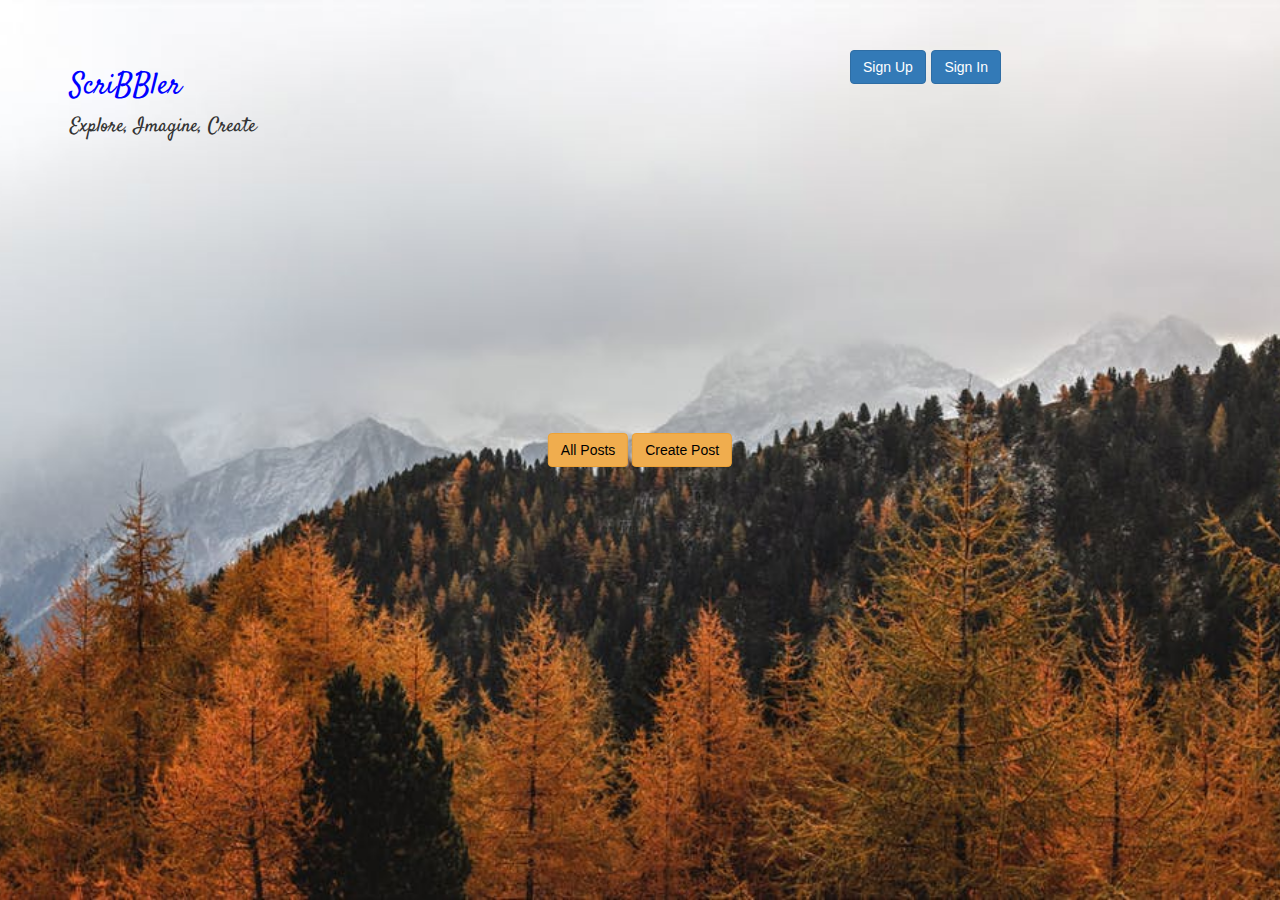
<file: index.html>
<!DOCTYPE html>
<html lang="en">

<head>
  <title>Home Page</title>
  <meta charset="utf-8">
  <meta name="viewport" content="width=device-width, initial-scale=1">
  <!-- linking the stylesheet files  -->
  <link rel="stylesheet" href="css/index.css">
  <link rel="stylesheet" href="css/header.css">
  <!-- linking the bootstrap cdn style link  -->
  <link rel="stylesheet" href="https://maxcdn.bootstrapcdn.com/bootstrap/3.4.1/css/bootstrap.min.css">
  <!-- linking the font family link  -->
   <link href="https://fonts.googleapis.com/css2?family=Satisfy&display=swap" rel="stylesheet">
  <!-- linking javascript link of bootstrap  -->
  <script src="https://ajax.googleapis.com/ajax/libs/jquery/3.5.1/jquery.min.js"></script>
  <script src="https://maxcdn.bootstrapcdn.com/bootstrap/3.4.1/js/bootstrap.min.js"></script>

</head>

<body>
  <!-- add a header, it will be used repeatedly later -->
  <header>

    <div class="container" id="bg">

      <div class="row">
        <div class="col-sm-8">
          <h2 class="logo"> ScriBBler </h2>
          <p class="header-font">Explore, Imagine, Create</p>
        </div>
        <div class="col-sm-4">
          <!-- Using classes of bootstrap, which are already defined -->
          <button type="button" class="btn btn-primary" data-toggle="modal" data-target="#UpModal">Sign Up</button>
          <button type="button" class="btn btn-primary" data-toggle="modal" data-target="#InModal">Sign In</button>
        </div>
      </div>


    </div>

  </header>

  <div class="container">
   

    <!-- Modal -->
    <!-- SignUp Modal , adding Form inside it -->
    <div class="modal fade" id="UpModal" role="dialog">
      <div class="modal-dialog modal-sm">
        <div class="modal-content">
          <div class="modal-header">
            <button type="button" class="close" data-dismiss="modal">&times;</button>
            <h4 align="center" class="modal-title"> Get Started</h4>
          </div>
          <div class="modal-body">
            <form action="/examples/actions/confirmation.php" method="post">
              <div class="form-group">
                <p>Full Name</p>
                <input id="field-color" type="text" class="form control" placeholder="Full Name" required="required">
              </div>
              <br>
              <div class="form-group">
                <i class="fa fa-user"></i>
                <p>User Name </p>
                <input id="field-color" type="text" class="form-control" placeholder="Username" required="required">
              </div>
              <br>
              <div class="form-group">
                <i class="fa fa-lock"></i>
                <p>Password</p>
                <input id="field-color" type="password" class="form-control" placeholder="Password" required="required">
              </div>
              <br>
              <div class="form-group">
                <p>Confirm Password</p>
                <input id="field-color" type="password" class="form-control" placeholder="Confirm Password" required="required">
              </div>
              <br>



            </form>

          </div>
          <div class="modal-footer">
            <div class="form-group">

            </div> <input type="submit" class="btn btn-success btn-block btn-lg " value="Sign Up">

          </div>
        </div>
      </div>
    </div>
    <!-- Sign In Modal, adding Form in it -->
    <div class="modal fade" id="InModal" role="dialog">
      <div class="modal-dialog modal-sm">
        <div class="modal-content">
          <div class="modal-header">
            <button type="button" class="close" data-dismiss="modal">&times;</button>
            <h4 align="center" class="modal-title"> Welcome Back</h4>
          </div>
          <div class="modal-body">
            <form action="/examples/actions/confirmation.php" method="post">

              <div class="form-group">
                <i class="fa fa-user"></i>
                <p>User Name </p>
                <input id="field-color" type="text" class="form-control" placeholder="Username" required="required">
              </div>
              <br>
              <div class="form-group">
                <i class="fa fa-lock"></i>
                <p>Password</p>
                <input id="field-color" type="password" class="form-control" placeholder="Password" required="required">
              </div>
              <br>

            </form>

          </div>
          <div class="modal-footer">
            <div class="form-group">

            </div> <input type="submit" class="btn btn-success btn-block btn-lg " value="Sign In">
            <!-- giving an option to switch to sign up modal from sign in modal  -->
            <p align="left">Don't have an account? </p>
            <a style = "cursor:pointer;" data-toggle="modal" data-target="#UpModal" data-dismiss="modal">Sign Up</a>

          </div>
        </div>
      </div>




    </div>
    
    <!-- Modal -->
    <!-- Create Post Modal  -->
    <div class="modal fade" id="CreateModal" role="dialog">
      <div class="modal-dialog modal-xl">
        <div class="modal-content">
          <div class="modal-header">
            <button type="button" class="close" data-dismiss="modal">&times;</button>
            <h4 align="center" class="modal-title"> Pen Your Post</h4>
          </div>
          <div class="modal-body">
            <form action="/examples/actions/confirmation.php" method="post">

              <div class="form-group">
                <i class="fa fa-user"></i>
                <p>Title: </p>
                <input id="field-color" style="height:50px;width:50%; font-size:14pt;" type="text" class="form-control" placeholder="Title name here..."
                  required>
              </div>
              <br>
              <div class="form-group">
                <i class="fa fa-user"></i>
                <p>Content: </p>
                <input id="field-color" style="height:400px;font-size:14pt;" type="text" class="form-control" required>
              </div>

            </form>

          </div>
          <div class="modal-footer">
            <div class="form-group">

            </div> <input style="width:20%; text-align:centre;" type="submit" class="btn btn-success btn-block btn-lg "
              value="Create">

          </div>
        </div>
      </div>
    </div>

    <div class="home-centre">
      <!-- adding another html file link in all posts button  -->
      <a href="blogspot.html"> <button id="all-posts" type="button" class="btn btn-warning">All Posts</button> </a>
      <button id="create-post" type="button" class="btn btn-warning" data-toggle="modal" data-target="#CreateModal">Create
        Post</button>
    </div>
  </div>

</body>

</html>
</file>
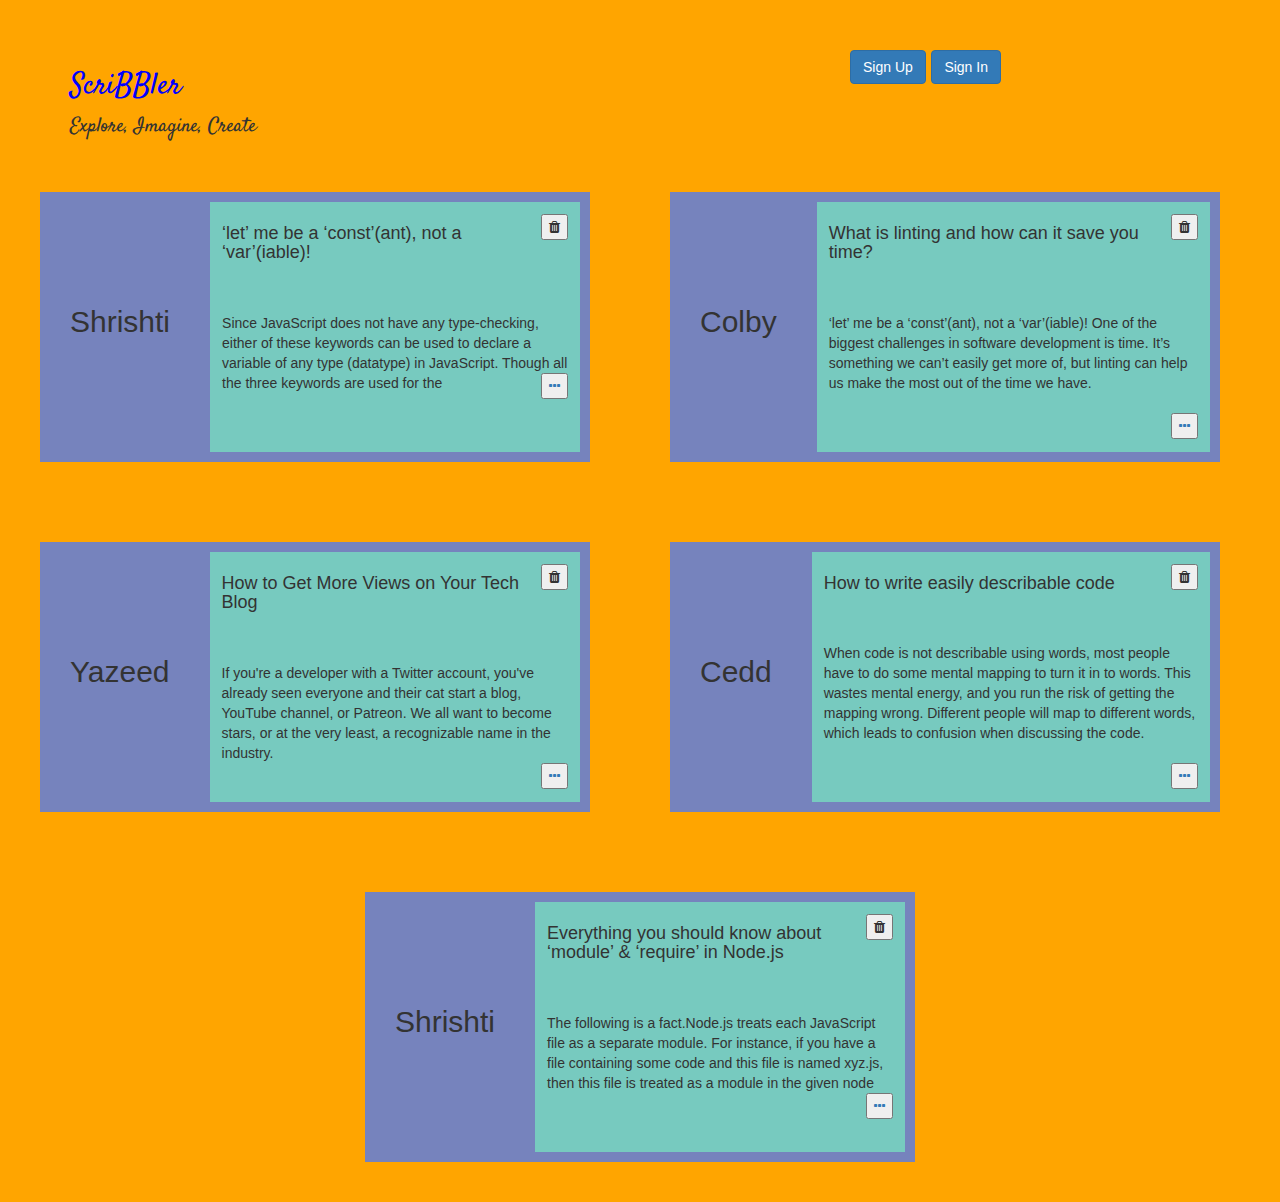
<file: blogspot.html>
<!DOCTYPE html>
<html>

<head>
    <title>Blogging Page </title>
    <!-- linking stylesheet files  -->
    <link rel="stylesheet" href="css/blogspot.css">
    <link rel="stylesheet" href="css/header.css">
    <!-- giving link of buttons like trash and ellipsis  -->
    <link rel="stylesheet" href="https://cdnjs.cloudflare.com/ajax/libs/font-awesome/4.7.0/css/font-awesome.min.css">
    <link rel="stylesheet" href="https://cdnjs.cloudflare.com/ajax/libs/font-awesome/4.7.0/css/font-awesome.min.css">
    <!-- bootstrap cdn style sheet link  -->
    <link rel="stylesheet" href="https://maxcdn.bootstrapcdn.com/bootstrap/3.4.1/css/bootstrap.min.css">
    <!-- Using google font  -->
    <link href="https://fonts.googleapis.com/css2?family=Satisfy&display=swap" rel="stylesheet">
    <!-- BootStrap javascript files  -->
    <script src="https://ajax.googleapis.com/ajax/libs/jquery/3.5.1/jquery.min.js"></script>
    <script src="https://maxcdn.bootstrapcdn.com/bootstrap/3.4.1/js/bootstrap.min.js"></script>


</head>
<!-- Applied inline Css in body , beacause of highest preference -->
<body style="background-color: orange;">
    <header>

        <div class="container" id="bg">

            <div class="row">
                <div class="col-sm-8">
                    <h2 class="logo"> ScriBBler </h2>
                    <p class="header-font">Explore, Imagine, Create</p>
                </div>
                <div class="col-sm-4">
                    <button type="button" class="btn btn-primary" data-toggle="modal" data-target="#UpModal">Sign
                        Up</button>
                    <button type="button" class="btn btn-primary" data-toggle="modal" data-target="#InModal">Sign
                        In</button>
                </div>
            </div>


        </div>

    </header>

    <!-- defining Modal for trash button  -->
    <div class="modal fade" id="trash" role="dialog">
        <div class="modal-dialog modal-sm">
            <div class="modal-content">
                <div class="modal-header">
                    <button type="button" class="close" data-dismiss="modal">&times;</button>
                    <h4 align="center" class="modal-title"> Are you sure you want to delete the blog?</h4>
                </div>
                <div class="modal-body">
                    <button type="button" class="btn btn-success">Yes</button> 
                
                    <button type="button" class="btn btn-danger" data-dismiss="modal">No</button>
                </div>
            </div>
        </div>
    </div>
    <div class="modal fade" id="UpModal" role="dialog">
        <div class="modal-dialog modal-sm">
            <div class="modal-content">
                <div class="modal-header">
                    <button type="button" class="close" data-dismiss="modal">&times;</button>
                    <h4 align="center" class="modal-title"> Get Started</h4>
                </div>
                <div class="modal-body">
                    <form action="/examples/actions/confirmation.php" method="post">
                        <div class="form-group">
                            <p>Full Name</p>
                            <input id="field-color" type="text" class="form control" placeholder="Full Name" required="required">
                        </div>
                        <br>
                        <div class="form-group">
                            <i class="fa fa-user"></i>
                            <p>User Name </p>
                            <input id="field-color" type="text" class="form-control" placeholder="Username" required="required">
                        </div>
                        <br>
                        <div class="form-group">
                            <i class="fa fa-lock"></i>
                            <p>Password</p>
                            <input id="field-color" type="password" class="form-control" placeholder="Password" required="required">
                        </div>
                        <br>
                        <div class="form-group">
                            <p>Confirm Password</p>
                            <input id="field-color" type="password" class="form-control" placeholder="Confirm Password"
                                required="required">
                        </div>
                        <br>



                    </form>

                </div>
                <div class="modal-footer">
                    <div class="form-group">

                    </div> <input type="submit" class="btn btn-success btn-block btn-lg " value="Sign Up">

                </div>
            </div>
        </div>
    </div>
    <div class="modal fade" id="InModal" role="dialog">
        <div class="modal-dialog modal-sm">
            <div class="modal-content">
                <div class="modal-header">
                    <button type="button" class="close" data-dismiss="modal">&times;</button>
                    <h4 align="center" class="modal-title"> Welcome Back</h4>
                </div>
                <div class="modal-body">
                    <form action="/examples/actions/confirmation.php" method="post">

                        <div class="form-group">
                            <i class="fa fa-user"></i>
                            <p>User Name </p>
                            <input id="field-color" type="text" class="form-control" placeholder="Username" required="required">
                        </div>
                        <br>
                        <div class="form-group">
                            <i class="fa fa-lock"></i>
                            <p>Password</p>
                            <input id="field-color" type="password" class="form-control" placeholder="Password" required="required">
                        </div>
                        <br>

                    </form>

                </div>
                <div class="modal-footer">
                    <div class="form-group">

                    </div> <input type="submit" class="btn btn-success btn-block btn-lg " value="Sign In">
                    <p align="left">Don't have an account? </p>
                    <a data-toggle="modal" data-target="#UpModal" data-dismiss="modal">Sign Up</a>

                </div>
            </div>
        </div>

    </div>
    <div class="main">

        <div class="flex-container">

            <div class="left-flex">Shrishti </div>
            <div class="ex2">
                <button class="confirmation" data-toggle="modal" data-target="#trash" class="btn"><i
                        class="fa fa-trash"></i></button>
                <h4>
                    ‘let’ me be a ‘const’(ant), not a ‘var’(iable)!</h4><br><br>

                Since JavaScript does not have any type-checking, either of these keywords can be used to declare a
                variable of any type (datatype) in JavaScript. Though all the three keywords are used for the 

                <!-- linking another html file to the ellipsis button  -->

                <a href="post.html"> <button class="confirmation"><i class="fa fa-ellipsis-h"></i></button> </a>

            </div>

        </div>


        <div class="flex-container">

            <div class="left-flex">Colby</div>
            <div class="ex2">
                <button class="confirmation" data-toggle="modal" data-target="#trash" class="btn"><i
                        class="fa fa-trash"></i></button>
                <h4> What is linting and how can it save you time?</h4><br><br>

                ‘let’ me be a ‘const’(ant), not a ‘var’(iable)!

                One of the biggest challenges in software development is time. It’s something we can’t easily get more
                of, but linting can help us make the most out of the time we have.
                <br><br>
                <a href="post.html"> <button class="confirmation"><i class="fa fa-ellipsis-h"></i></button> </a>

            </div>

        </div>


    </div>

    <div class="main">

        <div class="flex-container">

            <div class="left-flex">Yazeed</div>
            <div class="ex2">
                <button class="confirmation" data-toggle="modal" data-target="#trash" class="btn"><i
                        class="fa fa-trash"></i></button>
                <h4> How to Get More Views on Your Tech Blog</h4><br><br>

                If you're a developer with a Twitter account, you've already seen everyone and their cat start a blog,
                YouTube channel, or Patreon. We all want to become stars, or at the very least, a recognizable name in
                the industry.
                <br>
                <a href="post.html"> <button class="confirmation"><i class="fa fa-ellipsis-h"></i></button> </a>
            </div>

        </div>

        <div class="flex-container">

            <div class="left-flex">Cedd</div>
            <div class="ex2">
                <button class="confirmation" data-toggle="modal" data-target="#trash" class="btn"><i
                        class="fa fa-trash"></i></button>
                <h4>How to write easily describable code</h4><br><br>

                When code is not describable using words, most people have to do some mental mapping to turn it in to
                words. This wastes mental energy, and you run the risk of getting the mapping wrong. Different people
                will map to different words, which leads to confusion when discussing the code.
                <br><br>
                <a href="post.html"> <button class="confirmation"><i class="fa fa-ellipsis-h"></i></button> </a>
            </div>

        </div>
    </div>

    <div class="main last">

        <div class="flex-container">

            <div class="left-flex">Shrishti </div>
            <div class="ex2">
                <button class="confirmation" data-toggle="modal" data-target="#trash" class="btn"><i
                        class="fa fa-trash"></i></button>
                <h4>Everything you should know about ‘module’ & ‘require’ in Node.js</h4><br><br>

                The following is a fact.Node.js treats each JavaScript file as a separate module. For instance, if you have a file
                containing some code and this file is named xyz.js, then this file is treated as a module in the given node 
                <a href="post.html"> <button class="confirmation"><i class="fa fa-ellipsis-h"></i></button> </a>
            </div>

        </div>

    </div>

</body>

</html>
</file>
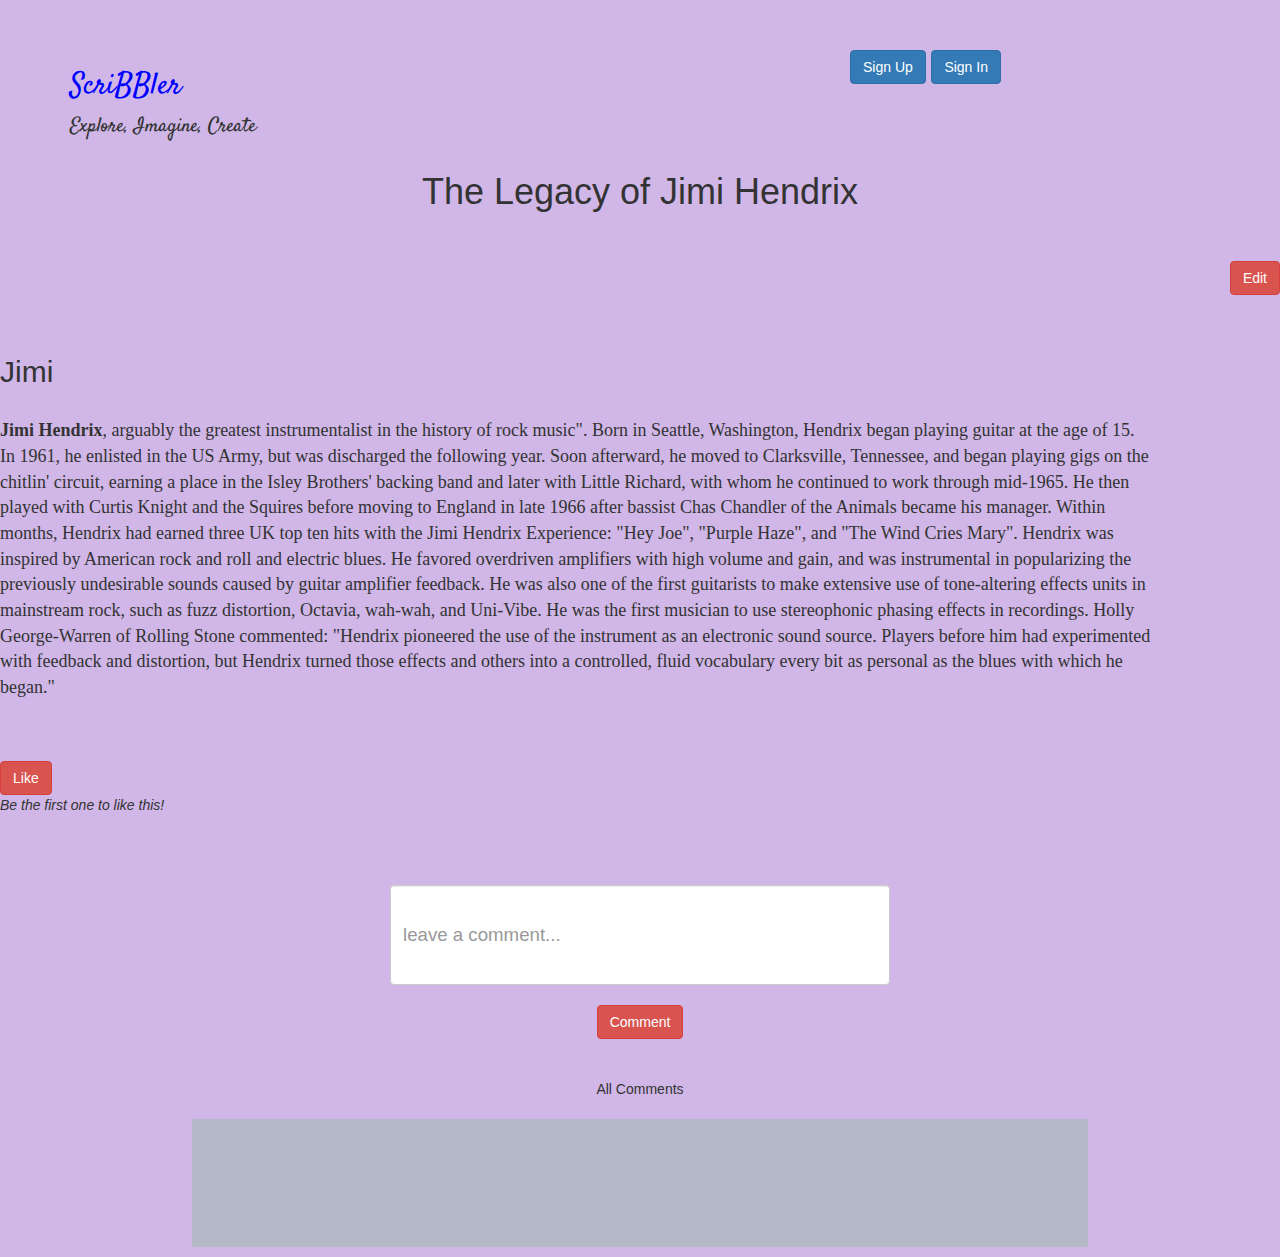
<file: post.html>
<!DOCTYPE html>
<html lang="en">

<head>
  <meta charset="UTF-8">
  <meta http-equiv="X-UA-Compatible" content="IE=edge">
  <meta name="viewport" content="width=device-width, initial-scale=1.0">
  <!-- linking bootstrap stylesheet cdn  -->
  <link rel="stylesheet" href="https://maxcdn.bootstrapcdn.com/bootstrap/3.4.1/css/bootstrap.min.css">
  <!-- linking local css files  -->
  <link rel="stylesheet " href="css/post.css">
  <link rel="stylesheet" href="css/header.css">
  <!-- adding that font family for header  -->
  <link href="https://fonts.googleapis.com/css2?family=Satisfy&display=swap" rel="stylesheet">
  <!-- adding bootstrap javascript link  -->

  <script src="https://ajax.googleapis.com/ajax/libs/jquery/3.5.1/jquery.min.js"></script>
  <script src="https://maxcdn.bootstrapcdn.com/bootstrap/3.4.1/js/bootstrap.min.js"></script>
  <title>Post Page</title>
</head>

<body>
  <!-- Adding the same header content as in first page  -->
  <header>

    <div class="container" id="bg">

      <div class="row">
        <div class="col-sm-8">
          <h2 class="logo"> ScriBBler </h2>
          <p class="header-font">Explore, Imagine, Create</p>
        </div>
        <div class="col-sm-4">
          <button type="button" class="btn btn-primary" data-toggle="modal" data-target="#UpModal">Sign Up</button>
          <button type="button" class="btn btn-primary" data-toggle="modal" data-target="#InModal">Sign In</button>
        </div>
      </div>


    </div>

  </header>


  <div class="modal fade" id="UpModal" role="dialog">
    <div class="modal-dialog modal-sm">
      <div class="modal-content">
        <div class="modal-header">
          <button type="button" class="close" data-dismiss="modal">&times;</button>
          <h4 align="center" class="modal-title"> Get Started</h4>
        </div>
        <div class="modal-body">
          <form action="/examples/actions/confirmation.php" method="post">
            <div class="form-group">
              <p>Full Name</p>
              <input id="field-color" type="text" class="form control" placeholder="Full Name" required="required">
            </div>
            <br>
            <div class="form-group">
              <i class="fa fa-user"></i>
              <p>User Name </p>
              <input id="field-color" type="text" class="form-control" placeholder="Username" required="required">
            </div>
            <br>
            <div class="form-group">
              <i class="fa fa-lock"></i>
              <p>Password</p>
              <input id="field-color" type="password" class="form-control" placeholder="Password" required="required">
            </div>
            <br>
            <div class="form-group">
              <p>Confirm Password</p>
              <input id="field-color" type="password" class="form-control" placeholder="Confirm Password" required="required">
            </div>
            <br>



          </form>

        </div>
        <div class="modal-footer">
          <div class="form-group">

          </div> <input type="submit" class="btn btn-success btn-block btn-lg " value="Sign Up">

        </div>
      </div>
    </div>
  </div>

  <div class="modal fade" id="myModal2" role="dialog">
    <div class="modal-dialog modal-sm">
      <div class="modal-content">
        <div class="modal-header">
          <button type="button" class="close" data-dismiss="modal">&times;</button>
          <h4 align="center" class="modal-title"> Welcome Back</h4>
        </div>
        <div class="modal-body">
          <form action="/examples/actions/confirmation.php" method="post">

            <div class="form-group">
              <i class="fa fa-user"></i>
              <p>User Name </p>
              <input id="field-color" type="text" class="form-control" placeholder="Username" required="required">
            </div>
            <br>
            <div class="form-group">
              <i class="fa fa-lock"></i>
              <p>Password</p>
              <input id="field-color" type="password" class="form-control" placeholder="Password" required="required">
            </div>
            <br>

          </form>

        </div>
        <div class="modal-footer">
          <div class="form-group">

          </div> <input type="submit" class="btn btn-success btn-block btn-lg " value="Sign In">
          <p align="left">Don't have an account? </p>
          <a data-toggle="modal" data-target="#UpModal" data-dismiss="modal">Sign Up</a>

        </div>
      </div>
    </div>



  </div>

<!-- Adding editable title  -->

  <h1 align="center" id=edit1 contenteditable="false"> The Legacy of Jimi Hendrix</h1><br><br>
  <div align ="right">
    <!-- adding input field mechanism -->
  <input class="btn btn-danger" type="button" id="save" value="Edit" onclick="saveEdits()" />
  </div>
  <br><br>
  <h2>Jimi</h2> <br>
  <!-- Adding the content which is editable on edit option  -->
  <div class="lpara" id="edit" contenteditable="false">
    <b>Jimi Hendrix</b>, arguably the greatest instrumentalist in the history of rock music".
    Born in Seattle, Washington, Hendrix began playing guitar at the age of 15. In 1961, he enlisted in the US Army, but
    was discharged the following year. Soon afterward, he moved to Clarksville, Tennessee, and began playing gigs on the
    chitlin' circuit, earning a place in the Isley Brothers' backing band and later with Little Richard, with whom he
    continued to work through mid-1965. He then played with Curtis Knight and the Squires before moving to England in
    late 1966 after bassist Chas Chandler of the Animals became his manager. Within months, Hendrix had earned three UK
    top ten hits with the Jimi Hendrix Experience: "Hey Joe", "Purple Haze", and "The Wind Cries Mary".
    Hendrix was inspired by American rock and roll and electric blues. He favored overdriven amplifiers with high volume
    and gain, and was instrumental in popularizing the previously undesirable sounds caused by guitar amplifier
    feedback. He was also one of the first guitarists to make extensive use of tone-altering effects units in mainstream
    rock, such as fuzz distortion, Octavia, wah-wah, and Uni-Vibe. He was the first musician to use stereophonic phasing
    effects in recordings. Holly George-Warren of Rolling Stone commented: "Hendrix pioneered the use of the instrument
    as an electronic sound source. Players before him had experimented with feedback and distortion, but Hendrix turned
    those effects and others into a controlled, fluid vocabulary every bit as personal as the blues with which he
    began."
  </div>


  <p id="toggle" style="display: none;">1</p>
  <br><br><br>

<!-- Like button  -->
  <button class="btn btn-danger" id="clickme">Like</button>
  <p id="hide"><i>Be the first one to like this!</i></p>

  <h5 id="new1"> </h5>
  <br><br><br>

  <div align="center">
    <input style="height:100px ;width:500px;font-size:14pt;" type="text" class="form-control"
      placeholder="leave a comment..." required="required" id="example">


    <br>
    <button id="sent" class="btn btn-danger">Comment</button>
    <br><br><br>
    <p>All Comments</p>
    <h1 class="commen" id="para">
    </h1>
  </div>

  <!-- Adding js file  -->
  <script src="js/post.js"></script>



</body>

</html>

</body>

</html>
</file>
<file: css/index.css>
body, html {
    height: 100%;
    
  }
  
  
body {
    /* The image used */
    background-image: url("../background.jpg");
  
    /* Full height */
    height: 100%; 
  
    /* Center and scale the image nicely */
    background-position: center;
    background-repeat: no-repeat;
    background-size: cover;
  }

  .home-centre{
    margin: 0;
  position: absolute;
  top: 50%;
  left: 50%;
  -ms-transform: translate(-50%, -50%);
  transform: translate(-50%, -50%);
  }
  #all-posts{
    color: black;
  }
  #create-post{
    color: black;
  }
</file>
<file: css/header.css>
.header-font{
    font-family: 'Satisfy', cursive;
    text-align: left;
}
.logo{
    font-family: 'Satisfy', cursive;
    color:blue;
    text-align:left;
}

header {
	padding-top: 50px;
	
	font-size: 20px;
	
}
#field-color{
    background-color: rgb(218, 225, 231);
}
</file>
<file: css/blogspot.css>
.flex-container {
    display: flex;
    flex-direction: row;
    background-color: rgb(118, 131, 189);
    width: 550px;
    margin: 40px;
}

.confirmation {
    float: right;
}

/*.flex-container > div {
background-color: #f1f1f1;
width: 500px;
margin: 10px;
text-align: center;
line-height: 75px;
font-size: 30px;
}*/
.left-flex {
    display: flex;
    flex-direction: row;
    width: 100 px;
    margin: 30px;
    text-align: center;
    line-height: 200px;
    font-size: 30px;
    display: table-cell;
}

div.ex2 {
    background-color: rgba(120, 238, 193, 0.658);
    width: 110px;
    margin: 10px;
    padding: 12px;
    height: 250px;
    overflow: hidden;
    flex-grow: 5;
}

div.ex2 h1 {
    text-align: center;
    font-size: 30px;

}


.main {
    display: flex;
    flex-direction: row;
    align-content: center;
}

body{
    background-color: orange;
}
header {
	padding-top: 100px;
	
	font-size: 20px;
	
}
.last{
    justify-content: center;

}
</file>
<file: css/post.css>
.lpara{
    font-size: large;
    font-family:Lucida Console;
    width: 90%;
}
.commen{
    background-color: rgba(169, 184, 185, 0.705);
    width: 70%;
    padding-bottom: 10%;
}
.pcomment{
    margin: 12px;
    padding: 10px;
    background-color: white;
    color: black;
}
body{
    background-color: rgba(201, 173, 228, 0.877);
}
</file>
